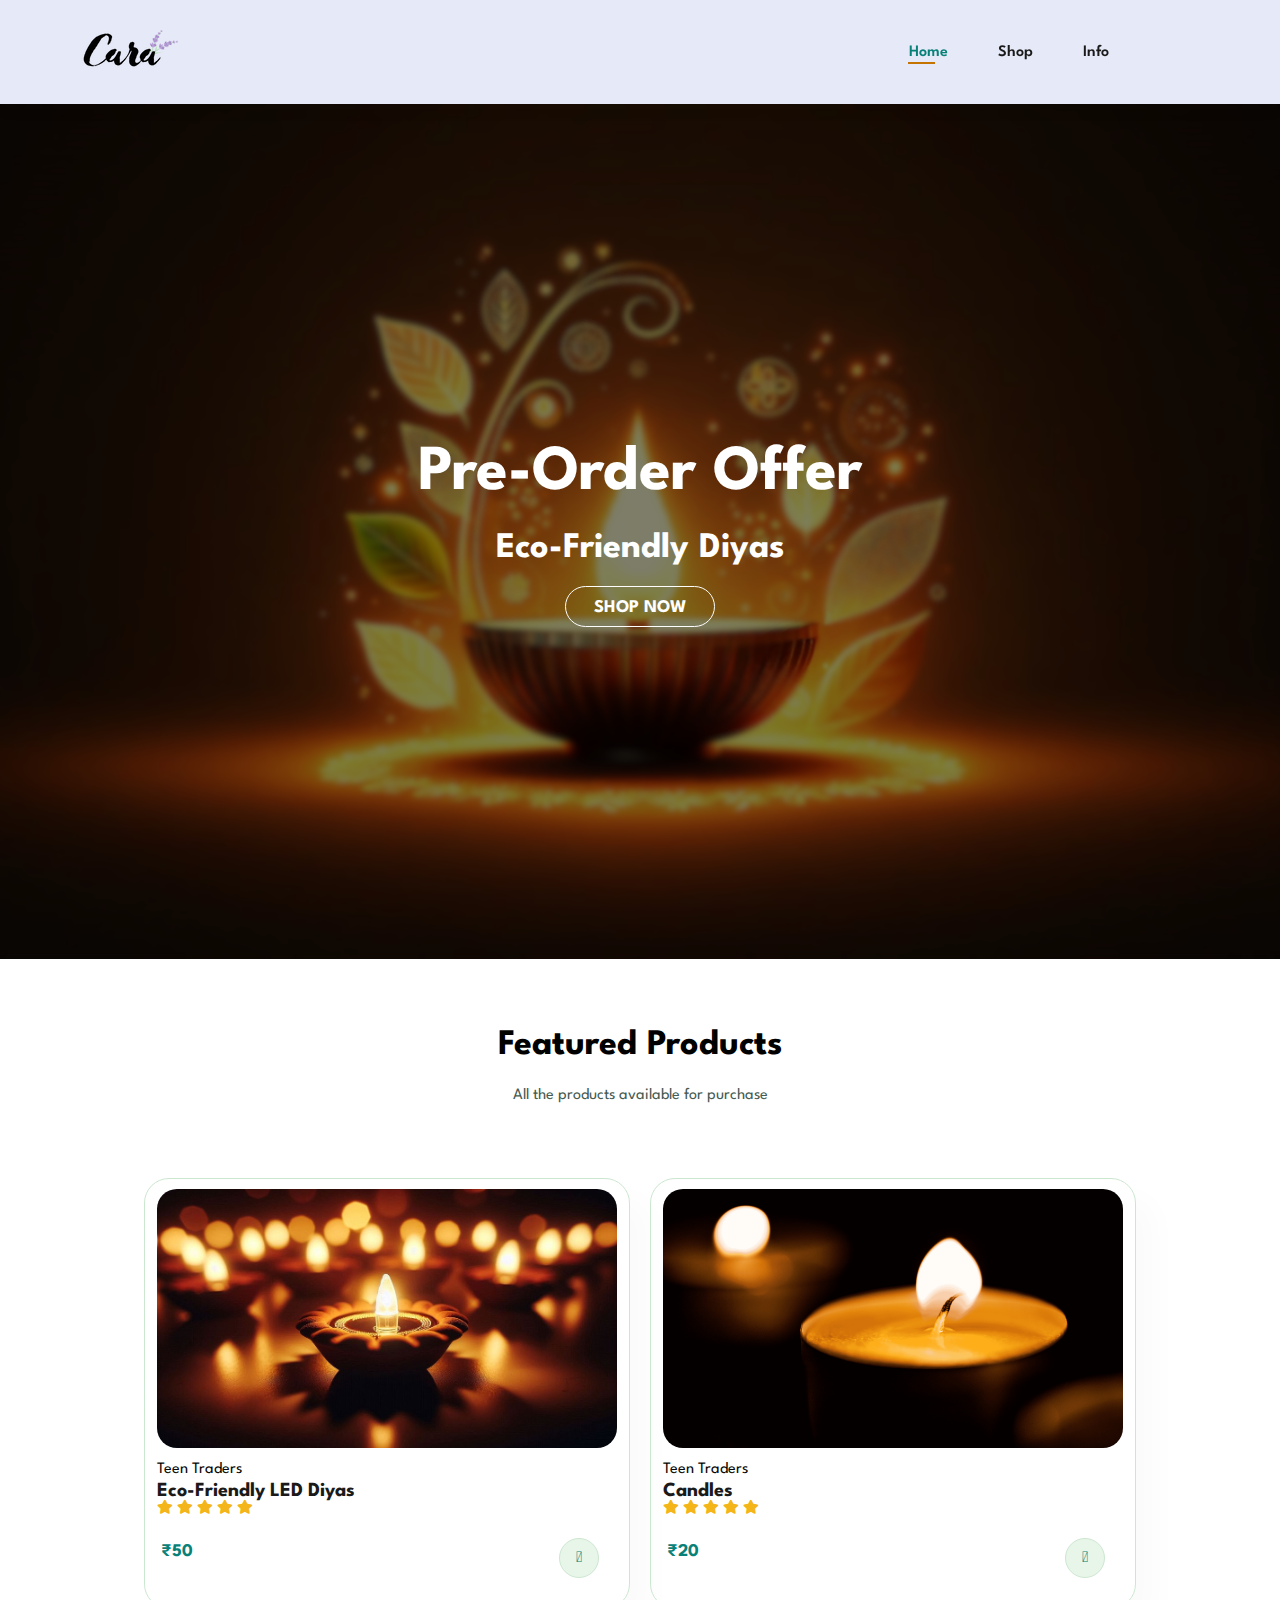
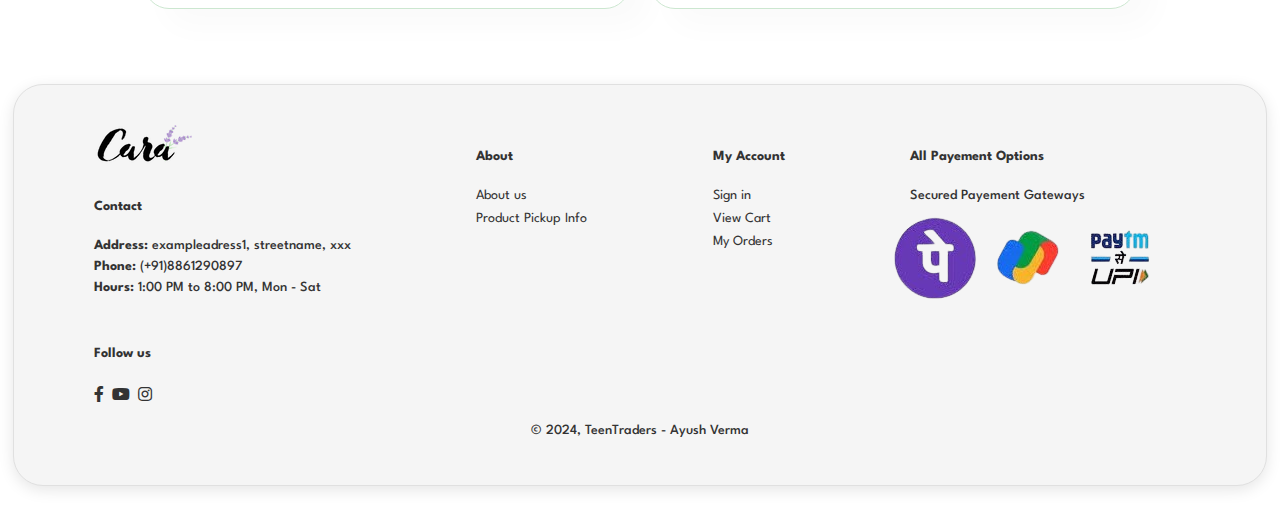
<file: index.html>
<!DOCTYPE html>
<html lang="en">
<head>
    <meta charset="UTF-8">
    <meta http-equiv="X-UA-Compatible" content="IE-Edge">
    <meta name="viewport" content="width=device-width, initial-scale=1.0">
    <title>Teen Traders</title>
    <link rel="stylesheet" href="https://pro.fontawesome.com/releases/v5.15.4/css/all.css" />
    <link rel="stylesheet" href="style.css">
</head>

<body>

    <section id="header">  
        <a href="#"><img src="img/logo.png" class="logo" alt=""></a> 

        <div> 
            <ul id="navbar">
                <li><a class = "active" href="index.html">Home</a></li>
                <li><a href="shop.html">Shop</a></li>
                <li><a href="info.html">Info</a></li>
                <li id="lg-bag"><a href="cart.html"><i class="far fa-shopping-bag"></i></a></li>
                <a href="#" id="close"><i class="far fa-times"></i></a>
            </ul>
        </div>

        <div id="mobile">
            <a href="cart.html"><i class="far fa-shopping-bag"></i></a>
            <i id="bar" class="fas fa-bars"></i>
            
        </div>

    </section>     

    <section id="hero">
        <h1>Pre-Order Offer</h1>
        <h2>Eco-Friendly Diyas</h2>
        <a href="shop.html" class="btn">Shop Now</a>
    </section>

    <section id="product1" class="section-p1">
        <h2>Featured Products</h2>
        <p>All the products available for purchase</p>
        <div class="pro-container">
            <div class="pro">
                <img src="img/pro.png" alt=""  onclick="window.location.href='sproduct.html'">
                <div class="des">
                    <span>Teen Traders</span>
                    <h5>Eco-Friendly LED Diyas</h5>
                    <div class="star">
                        <i class="fas fa-star"></i>
                        <i class="fas fa-star"></i>
                        <i class="fas fa-star"></i>
                        <i class="fas fa-star"></i>
                        <i class="fas fa-star"></i>
                    </div>
                    <h4>₹50</h4>
                </div>
                <a href="#"><i class="fal fa-shopping-cart cart"></i></a>
            </div>
            <div class="pro">
                <img src="img/pro2.png" alt="" onclick="window.location.href='sproductcandle.html'">
                <div class="des">
                    <span>Teen Traders</span>
                    <h5>Candles</h5>
                    <div class="star">
                        <i class="fas fa-star"></i>
                        <i class="fas fa-star"></i>
                        <i class="fas fa-star"></i>
                        <i class="fas fa-star"></i>
                        <i class="fas fa-star"></i>
                    </div>
                    <h4>₹20</h4>
                </div>
                <a href="#"><i class="fal fa-shopping-cart cart"></i></a>
            </div>
        </div>
    </section>

    <footer class="section-p1">
        <div class="col">
            <img class="logo" src="img/logo.png" alt="">
            <h4>Contact</h4>
            <p><strong>Address:</strong> exampleadress1, streetname, xxx</p>
            <p><strong>Phone:</strong> (+91)8861290897</p>
            <p><strong>Hours:</strong> 1:00 PM to 8:00 PM, Mon - Sat </p>
            <div class="follow">
                <h4>Follow us</h4>
                <div class="icon">
                    <i class="fab fa-facebook-f"></i>
                    <i class="fab fa-youtube"></i>
                    <i class="fab fa-instagram"></i>
                </div>
            </div>
        </div>
        
        <div class="col">
        <h4>About</h4>
        <a href="#">About us</a>
        <a href="#">Product Pickup Info</a>
        </div>

        <div class="col">
        <h4>My Account</h4>
        <a href="#">Sign in</a>
        <a href="#">View Cart</a>
        <a href="#">My Orders</a>
        </div>

        <div class="colpay">
        <h4>All Payement Options</h4>
        <p>Secured Payement Gateways</p>
        <img class="pay" src="img/pay.png" alt="">
        </div>

        <div class="copyright">
            <p>© 2024, TeenTraders - Ayush Verma</p>
        </div>
    </footer>

    <script src="script.js"></script>

</body>
</html>
</file>
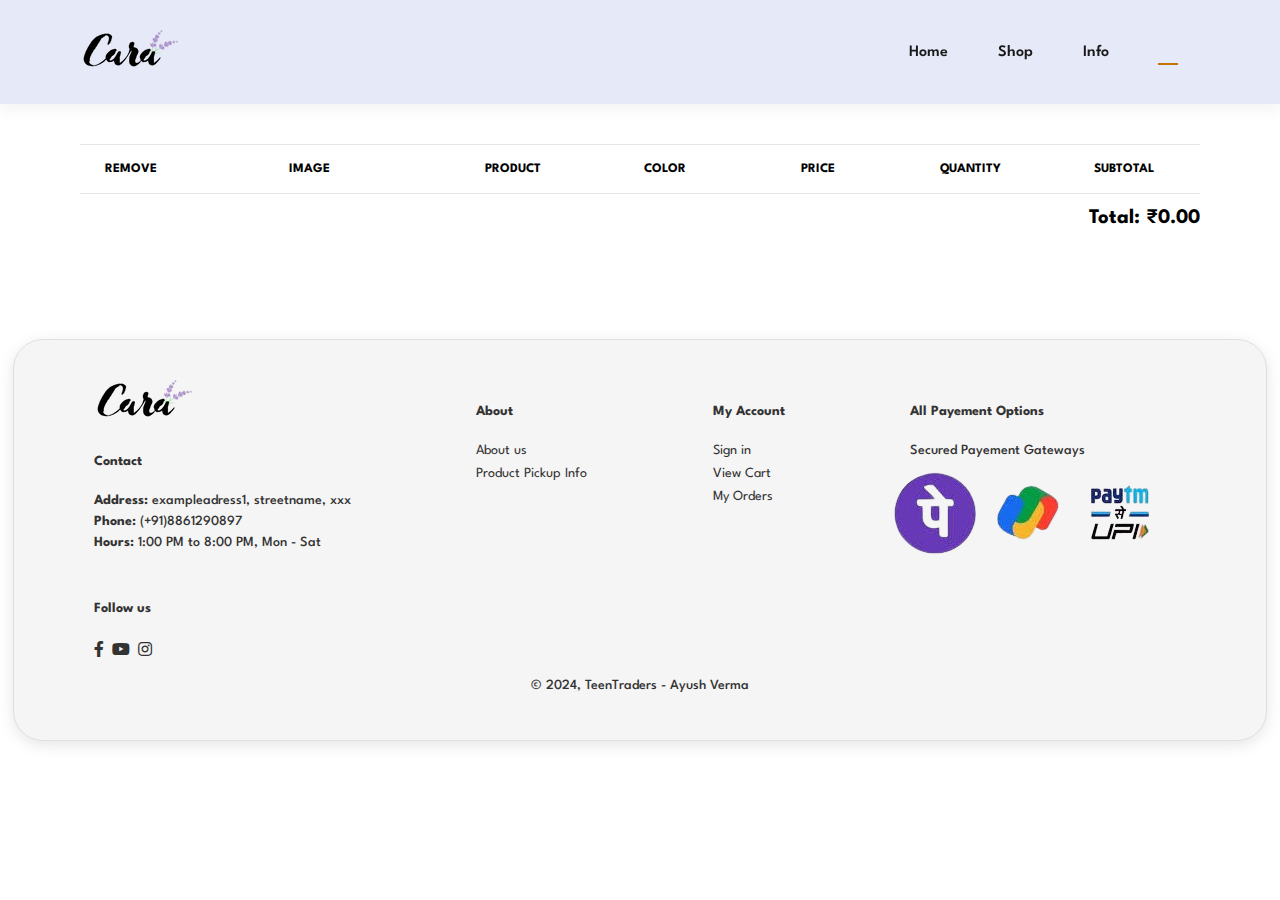
<file: cart.html>
<!DOCTYPE html>
<html lang="en">
<head>
    <meta charset="UTF-8">
    <meta http-equiv="X-UA-Compatible" content="IE-Edge">
    <meta name="viewport" content="width=device-width, initial-scale=1.0">
    <title>Teen Traders</title>
    <link rel="stylesheet" href="https://pro.fontawesome.com/releases/v5.15.4/css/all.css" />
    <link rel="stylesheet" href="style.css">
</head>

<body>

    <section id="header">  
        <a href="#"><img src="img/logo.png" class="logo" alt=""></a> 

        <div> 
            <ul id="navbar">
                <li><a href="index.html">Home</a></li>
                <li><a href="shop.html">Shop</a></li>
                <li><a href="info.html">Info</a></li>
                <li id="lg-bag"><a class = "active" href="cart.html"><i class="far fa-shopping-bag"></i></a></li>
                <a href="#" id="close"><i class="far fa-times"></i></a>
            </ul>
        </div>

        <div id="mobile">
            <a href="cart.html"><i class="far fa-shopping-bag"></i></a>
            <i id="bar" class="fas fa-bars"></i>
            
        </div>

    </section>     

    <section id="cart" class="section-p1">
        <table width="100%">
            <thead>
                <tr>
                    <td>Remove</td>
                    <td>Image</td>
                    <td>Product</td>
                    <td>Color</td>
                    <td>Price</td>
                    <td>Quantity</td>
                    <td>Subtotal</td>
                </tr>
            </thead>
            <tbody>
            </tbody>
        </table>
        <h3 id="total-price">Total: ₹0</h3>
        <button id="chck" onclick="checkout()">Proceed to Checkout</button>
    </section>

    <footer class="section-p1">
        <div class="col">
            <img class="logo" src="img/logo.png" alt="">
            <h4>Contact</h4>
            <p><strong>Address:</strong> exampleadress1, streetname, xxx</p>
            <p><strong>Phone:</strong> (+91)8861290897</p>
            <p><strong>Hours:</strong> 1:00 PM to 8:00 PM, Mon - Sat </p>
            <div class="follow">
                <h4>Follow us</h4>
                <div class="icon">
                    <i class="fab fa-facebook-f"></i>
                    <i class="fab fa-youtube"></i>
                    <i class="fab fa-instagram"></i>
                </div>
            </div>
        </div>
        
        <div class="col">
        <h4>About</h4>
        <a href="#">About us</a>
        <a href="#">Product Pickup Info</a>
        </div>

        <div class="col">
        <h4>My Account</h4>
        <a href="#">Sign in</a>
        <a href="#">View Cart</a>
        <a href="#">My Orders</a>
        </div>

        <div class="colpay">
        <h4>All Payement Options</h4>
        <p>Secured Payement Gateways</p>
        <img class="pay" src="img/pay.png" alt="">
        </div>

        <div class="copyright">
            <p>© 2024, TeenTraders - Ayush Verma</p>
        </div>
    </footer>

    <script src="script.js"></script>

</body>
</html>
</file>
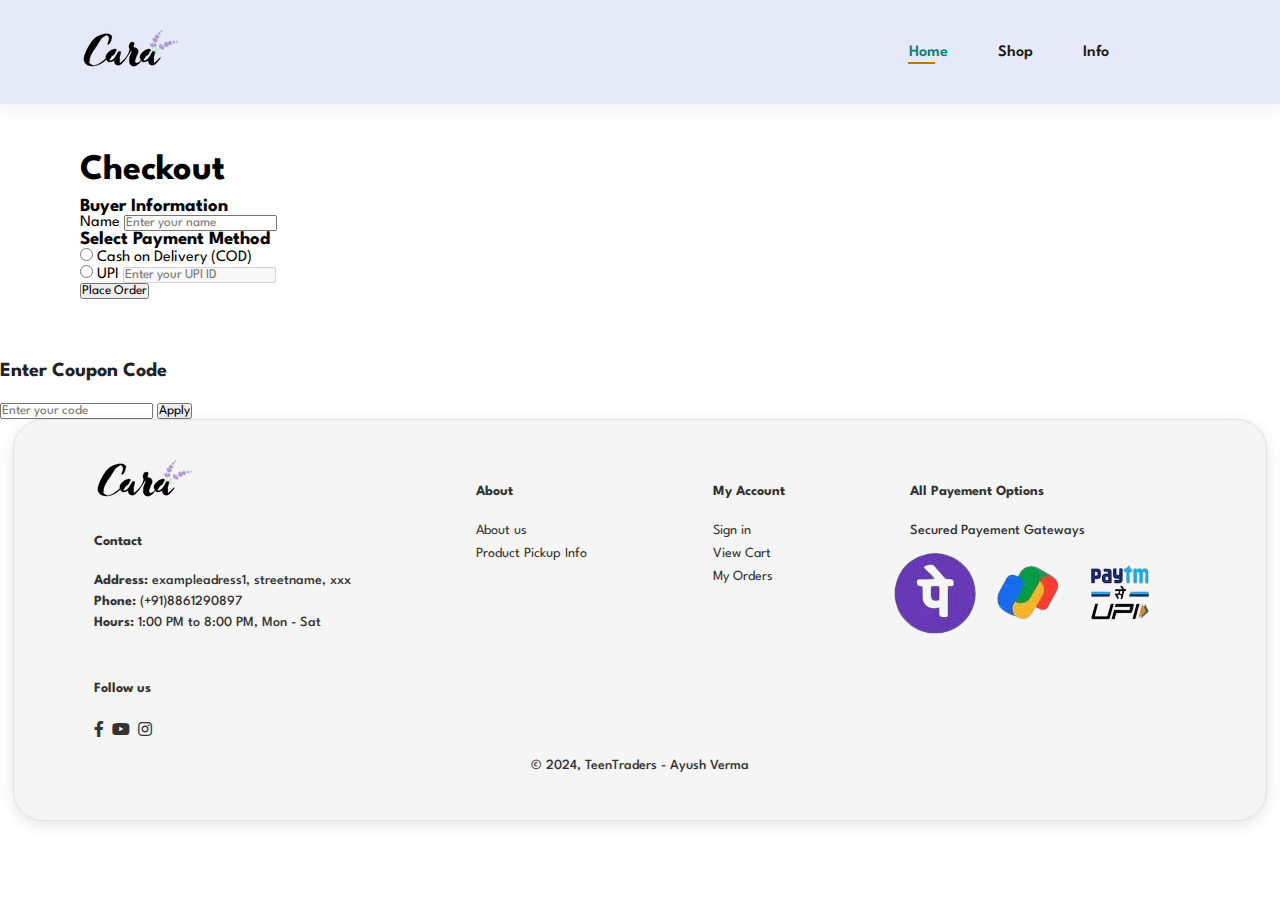
<file: checkout.html>
<!DOCTYPE html>
<html lang="en">
<head>
    <meta charset="UTF-8">
    <meta http-equiv="X-UA-Compatible" content="IE-Edge">
    <meta name="viewport" content="width=device-width, initial-scale=1.0">
    <title>Teen Traders</title>
    <link rel="stylesheet" href="https://pro.fontawesome.com/releases/v5.15.4/css/all.css" />
    <link rel="stylesheet" href="style.css">
</head>

<body>

    <section id="header">  
        <a href="#"><img src="img/logo.png" class="logo" alt=""></a> 

        <div> 
            <ul id="navbar">
                <li><a class = "active" href="index.html">Home</a></li>
                <li><a href="shop.html">Shop</a></li>
                <li><a href="info.html">Info</a></li>
                <li id="lg-bag"><a href="cart.html"><i class="far fa-shopping-bag"></i></a></li>
                <a href="#" id="close"><i class="far fa-times"></i></a>
            </ul>
        </div>

        <div id="mobile">
            <a href="cart.html"><i class="far fa-shopping-bag"></i></a>
            <i id="bar" class="fas fa-bars"></i>
            
        </div>

    </section>     

    <section id="checkout" class="section-p1">
        <h2>Checkout</h2>

        <form id="payment-form" onsubmit="confirmOrder(event)">
            <h3>Buyer Information</h3>
    
            <div>
                <label for="buyer-name">Name</label>
                <input type="text" id="buyer-name" name="buyer-name" placeholder="Enter your name" required>
            </div>
    
            <h3>Select Payment Method</h3>
    
            <div class="payment-option">
                <input type="radio" id="cod" name="payment" value="COD" required>
                <label for="cod">Cash on Delivery (COD)</label>
            </div>
    
            <div class="payment-option">
                <input type="radio" id="upi" name="payment" value="UPI">
                <label for="upi">UPI</label>
                <input type="text" id="upi-id" name="upi-id" placeholder="Enter your UPI ID" disabled>
            </div>
    
            <button type="submit">Place Order</button>
        </form>
    </section>

    <script>
        document.querySelectorAll('input[name="payment"]').forEach((input) => {
    input.addEventListener('change', function() {
        if (this.value === 'UPI') {
            document.getElementById('upi-id').disabled = false;
        } else {
            document.getElementById('upi-id').disabled = true;
        }
    });
});

        function confirmOrder(event) {
    event.preventDefault();  // Prevent the form from submitting traditionally

    let paymentMethod = document.querySelector('input[name="payment"]:checked').value;

    if (paymentMethod === 'UPI') {
        let upiId = document.getElementById('upi-id').value;
        if (!upiId) {
            alert("Please enter your UPI ID.");
            return;
        }
    }

    alert("Order confirmed! Payment method: " + paymentMethod);

    // Redirect to the index page
    window.location.href = 'index.html';
    }
    </script>

    <div class="voucher">
    <h4>Enter Coupon Code</h4>
    <input type="text" id="coupon" placeholder="Enter your code">
    <button onclick="applyCoupon()">Apply</button>
    </div>

    <footer class="section-p1">
        <div class="col">
            <img class="logo" src="img/logo.png" alt="">
            <h4>Contact</h4>
            <p><strong>Address:</strong> exampleadress1, streetname, xxx</p>
            <p><strong>Phone:</strong> (+91)8861290897</p>
            <p><strong>Hours:</strong> 1:00 PM to 8:00 PM, Mon - Sat </p>
            <div class="follow">
                <h4>Follow us</h4>
                <div class="icon">
                    <i class="fab fa-facebook-f"></i>
                    <i class="fab fa-youtube"></i>
                    <i class="fab fa-instagram"></i>
                </div>
            </div>
        </div>
        
        <div class="col">
        <h4>About</h4>
        <a href="#">About us</a>
        <a href="#">Product Pickup Info</a>
        </div>

        <div class="col">
        <h4>My Account</h4>
        <a href="#">Sign in</a>
        <a href="#">View Cart</a>
        <a href="#">My Orders</a>
        </div>

        <div class="colpay">
        <h4>All Payement Options</h4>
        <p>Secured Payement Gateways</p>
        <img class="pay" src="img/pay.png" alt="">
        </div>

        <div class="copyright">
            <p>© 2024, TeenTraders - Ayush Verma</p>
        </div>
    </footer>

    <script src="script.js"></script>

</body>
</html>
</file>
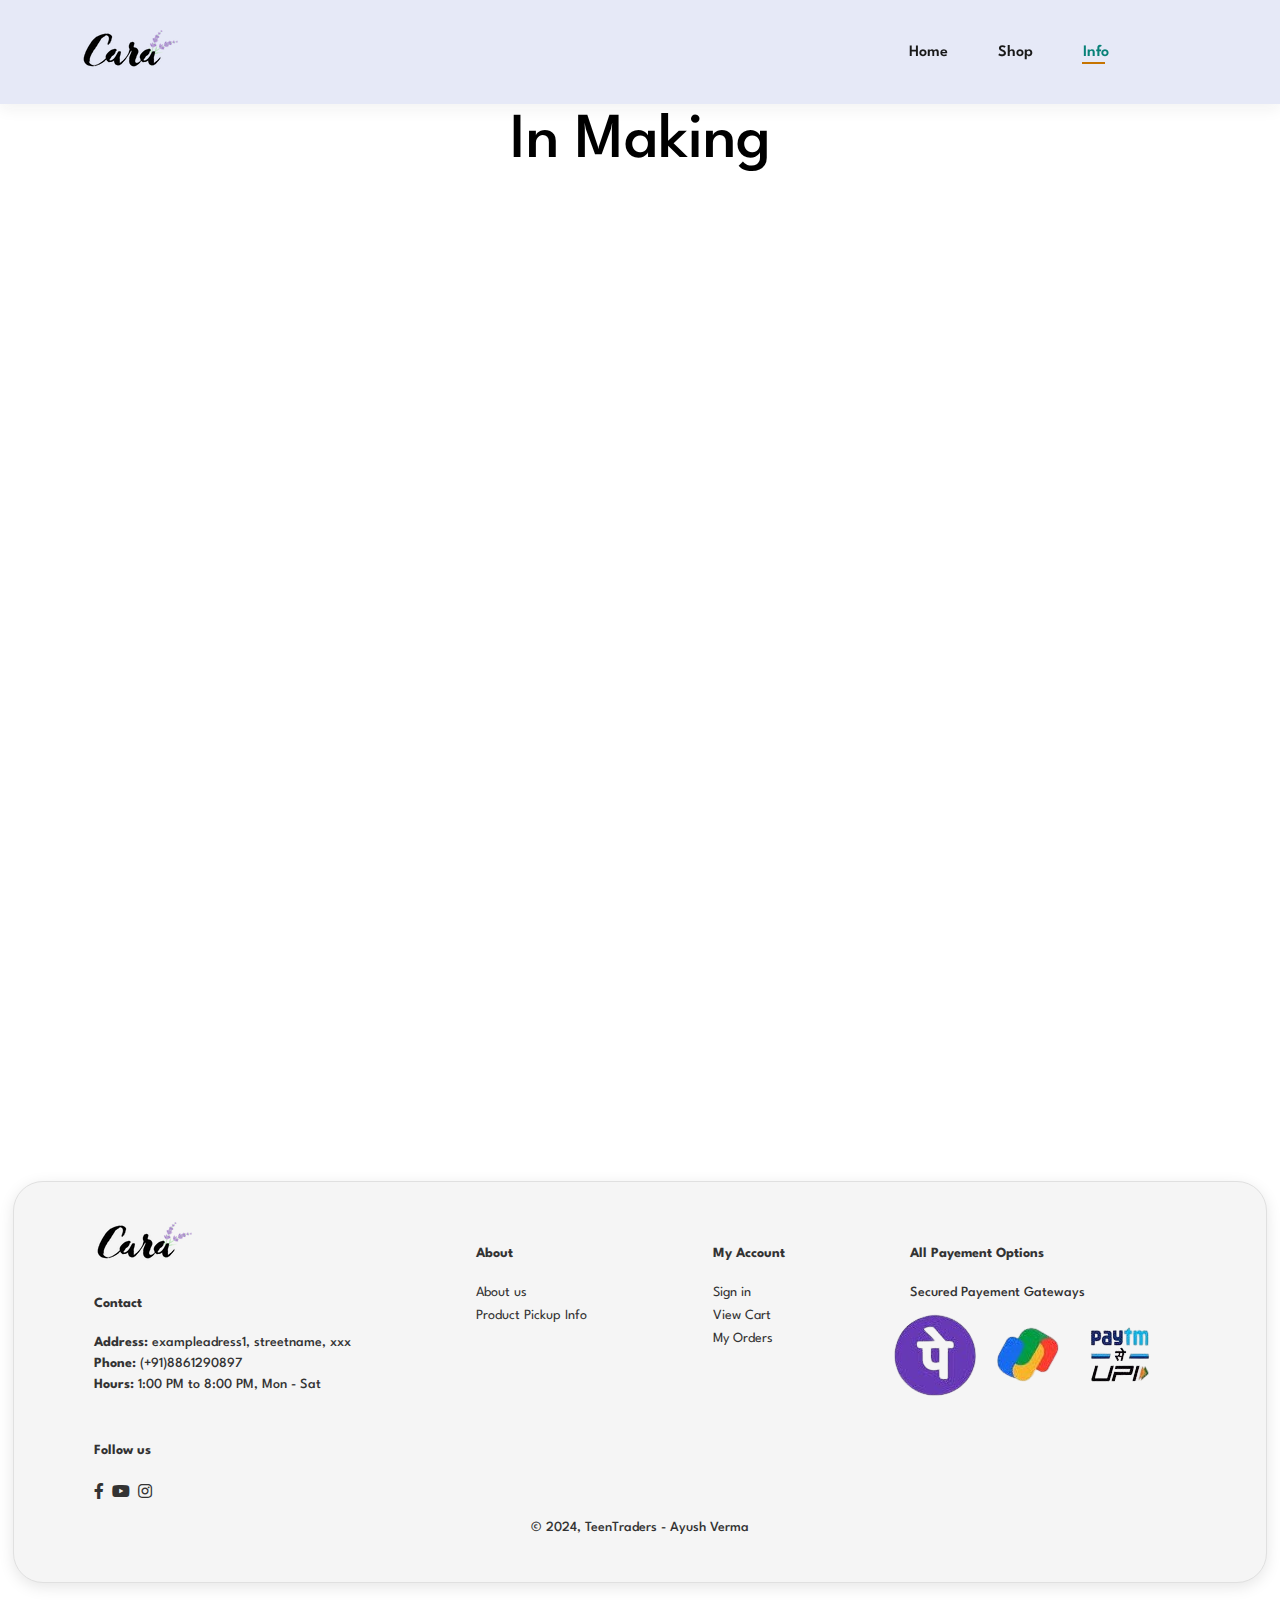
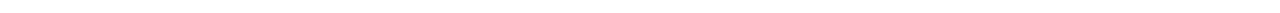
<file: info.html>
<!DOCTYPE html>
<html lang="en">
<head>
    <meta charset="UTF-8">
    <meta http-equiv="X-UA-Compatible" content="IE-Edge">
    <meta name="viewport" content="width=device-width, initial-scale=1.0">
    <title>Teen Traders</title>
    <link rel="stylesheet" href="https://pro.fontawesome.com/releases/v5.15.4/css/all.css" />
    <link rel="stylesheet" href="style.css">
</head>

<body>

    <section id="header">  
        <a href="#"><img src="img/logo.png" class="logo" alt=""></a> 

        <div> 
            <ul id="navbar">
                <li><a href="index.html">Home</a></li>
                <li><a href="shop.html">Shop</a></li>
                <li><a class = "active" href="info.html">Info</a></li>
                <li id="lg-bag"><a href="cart.html"><i class="far fa-shopping-bag"></i></a></li>
                <a href="#" id="close"><i class="far fa-times"></i></a>
            </ul>
        </div>

        <div id="mobile">
            <a href="cart.html"><i class="far fa-shopping-bag"></i></a>
            <i id="bar" class="fas fa-bars"></i>
            
        </div>

    </section>     

    <h1 class = "maintenance">In Making</h1>


    <footer class="section-p1">
        <div class="col">
            <img class="logo" src="img/logo.png" alt="">
            <h4>Contact</h4>
            <p><strong>Address:</strong> exampleadress1, streetname, xxx</p>
            <p><strong>Phone:</strong> (+91)8861290897</p>
            <p><strong>Hours:</strong> 1:00 PM to 8:00 PM, Mon - Sat </p>
            <div class="follow">
                <h4>Follow us</h4>
                <div class="icon">
                    <i class="fab fa-facebook-f"></i>
                    <i class="fab fa-youtube"></i>
                    <i class="fab fa-instagram"></i>
                </div>
            </div>
        </div>
        
        <div class="col">
        <h4>About</h4>
        <a href="#">About us</a>
        <a href="#">Product Pickup Info</a>
        </div>

        <div class="col">
        <h4>My Account</h4>
        <a href="#">Sign in</a>
        <a href="#">View Cart</a>
        <a href="#">My Orders</a>
        </div>

        <div class="colpay">
        <h4>All Payement Options</h4>
        <p>Secured Payement Gateways</p>
        <img class="pay" src="img/pay.png" alt="">
        </div>

        <div class="copyright">
            <p>© 2024, TeenTraders - Ayush Verma</p>
        </div>
    </footer>

    <script src="script.js"></script>

</body>
</html>
</file>
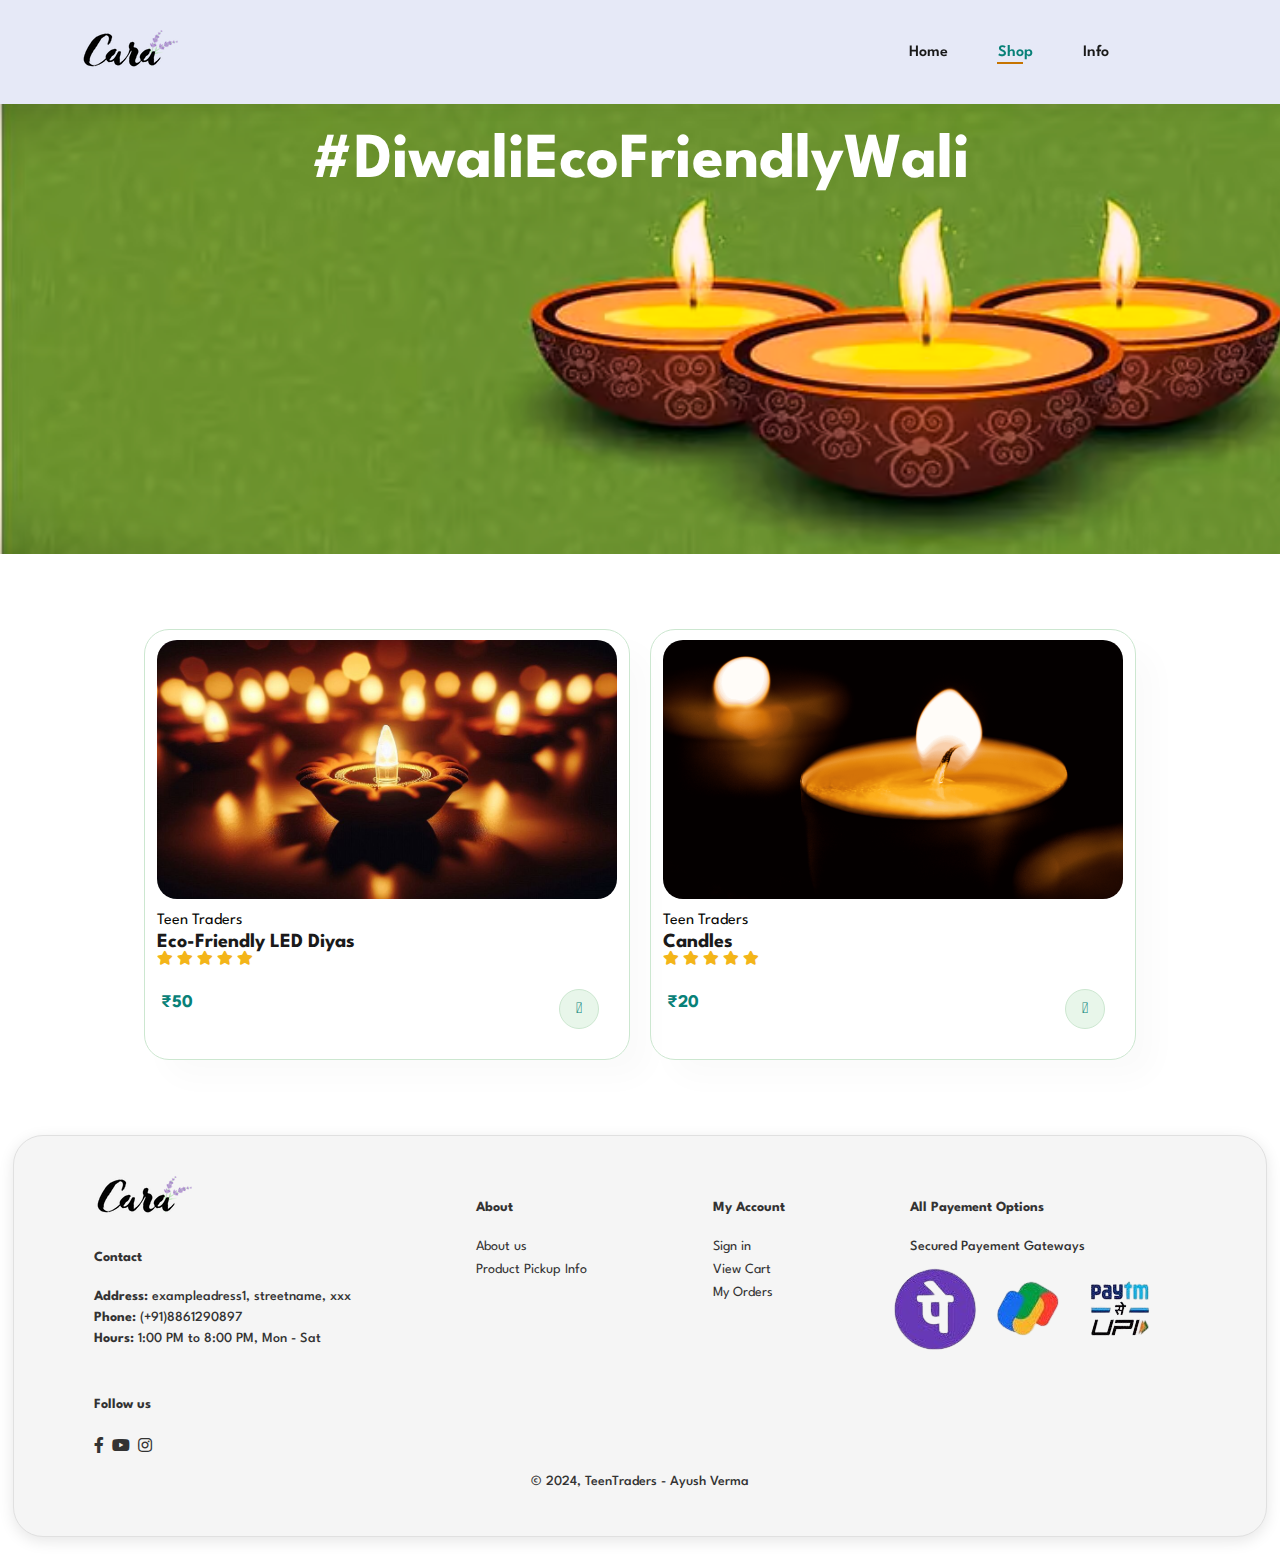
<file: shop.html>
<!DOCTYPE html>
<html lang="en">
<head>
    <meta charset="UTF-8">
    <meta http-equiv="X-UA-Compatible" content="IE-Edge">
    <meta name="viewport" content="width=device-width, initial-scale=1.0">
    <title>Teen Traders</title>
    <link rel="stylesheet" href="https://pro.fontawesome.com/releases/v5.15.4/css/all.css" />
    <link rel="stylesheet" href="style.css">
</head>

<body>

    <section id="header">  
        <a href="#"><img src="img/logo.png" class="logo" alt=""></a> 

        <div> 
            <ul id="navbar">
                <li><a href="index.html">Home</a></li>
                <li><a class = "active" href="shop.html">Shop</a></li>
                <li><a href="info.html">Info</a></li>
                <li id="lg-bag"><a href="cart.html"><i class="far fa-shopping-bag"></i></a></li>
                <a href="#" id="close"><i class="far fa-times"></i></a>
            </ul>
        </div>

        <div id="mobile">
            <a href="cart.html"><i class="far fa-shopping-bag"></i></a>
            <i id="bar" class="fas fa-bars"></i>
            
        </div>

    </section>     

    <section id="page-header">
        <h1>#DiwaliEcoFriendlyWali</h1>
    </section>

    <section id="product1" class="section-p1">
        <div class="pro-container">
            <div class="pro" onclick="window.location.href='sproduct.html';">
                <img src="img/pro.png" alt="">
                <div class="des">
                    <span>Teen Traders</span>
                    <h5>Eco-Friendly LED Diyas</h5>
                    <div class="star">
                        <i class="fas fa-star"></i>
                        <i class="fas fa-star"></i>
                        <i class="fas fa-star"></i>
                        <i class="fas fa-star"></i>
                        <i class="fas fa-star"></i>
                    </div>
                    <h4>₹50</h4>
                </div>
                <a href="#"><i class="fal fa-shopping-cart cart"></i></a>
            </div>
            <div class="pro">
                <img src="img/pro2.png" alt="" onclick="window.location.href='sproductcandle.html';">
                <div class="des">
                    <span>Teen Traders</span>
                    <h5>Candles</h5>
                    <div class="star">
                        <i class="fas fa-star"></i>
                        <i class="fas fa-star"></i>
                        <i class="fas fa-star"></i>
                        <i class="fas fa-star"></i>
                        <i class="fas fa-star"></i>
                    </div>
                    <h4>₹20</h4>
                </div>
                <a href="#"><i class="fal fa-shopping-cart cart"></i></a>
            </div>
        </div>
    </section>

    <footer class="section-p1">
        <div class="col">
            <img class="logo" src="img/logo.png" alt="">
            <h4>Contact</h4>
            <p><strong>Address:</strong> exampleadress1, streetname, xxx</p>
            <p><strong>Phone:</strong> (+91)8861290897</p>
            <p><strong>Hours:</strong> 1:00 PM to 8:00 PM, Mon - Sat </p>
            <div class="follow">
                <h4>Follow us</h4>
                <div class="icon">
                    <i class="fab fa-facebook-f"></i>
                    <i class="fab fa-youtube"></i>
                    <i class="fab fa-instagram"></i>
                </div>
            </div>
        </div>
        
        <div class="col">
        <h4>About</h4>
        <a href="#">About us</a>
        <a href="#">Product Pickup Info</a>
        </div>

        <div class="col">
        <h4>My Account</h4>
        <a href="#">Sign in</a>
        <a href="#">View Cart</a>
        <a href="#">My Orders</a>
        </div>

        <div class="colpay">
        <h4>All Payement Options</h4>
        <p>Secured Payement Gateways</p>
        <img class="pay" src="img/pay.png" alt="">
        </div>

        <div class="copyright">
            <p>© 2024, TeenTraders - Ayush Verma</p>
        </div>
    </footer>

    <script src="script.js"></script>

</body>
</html>
</file>
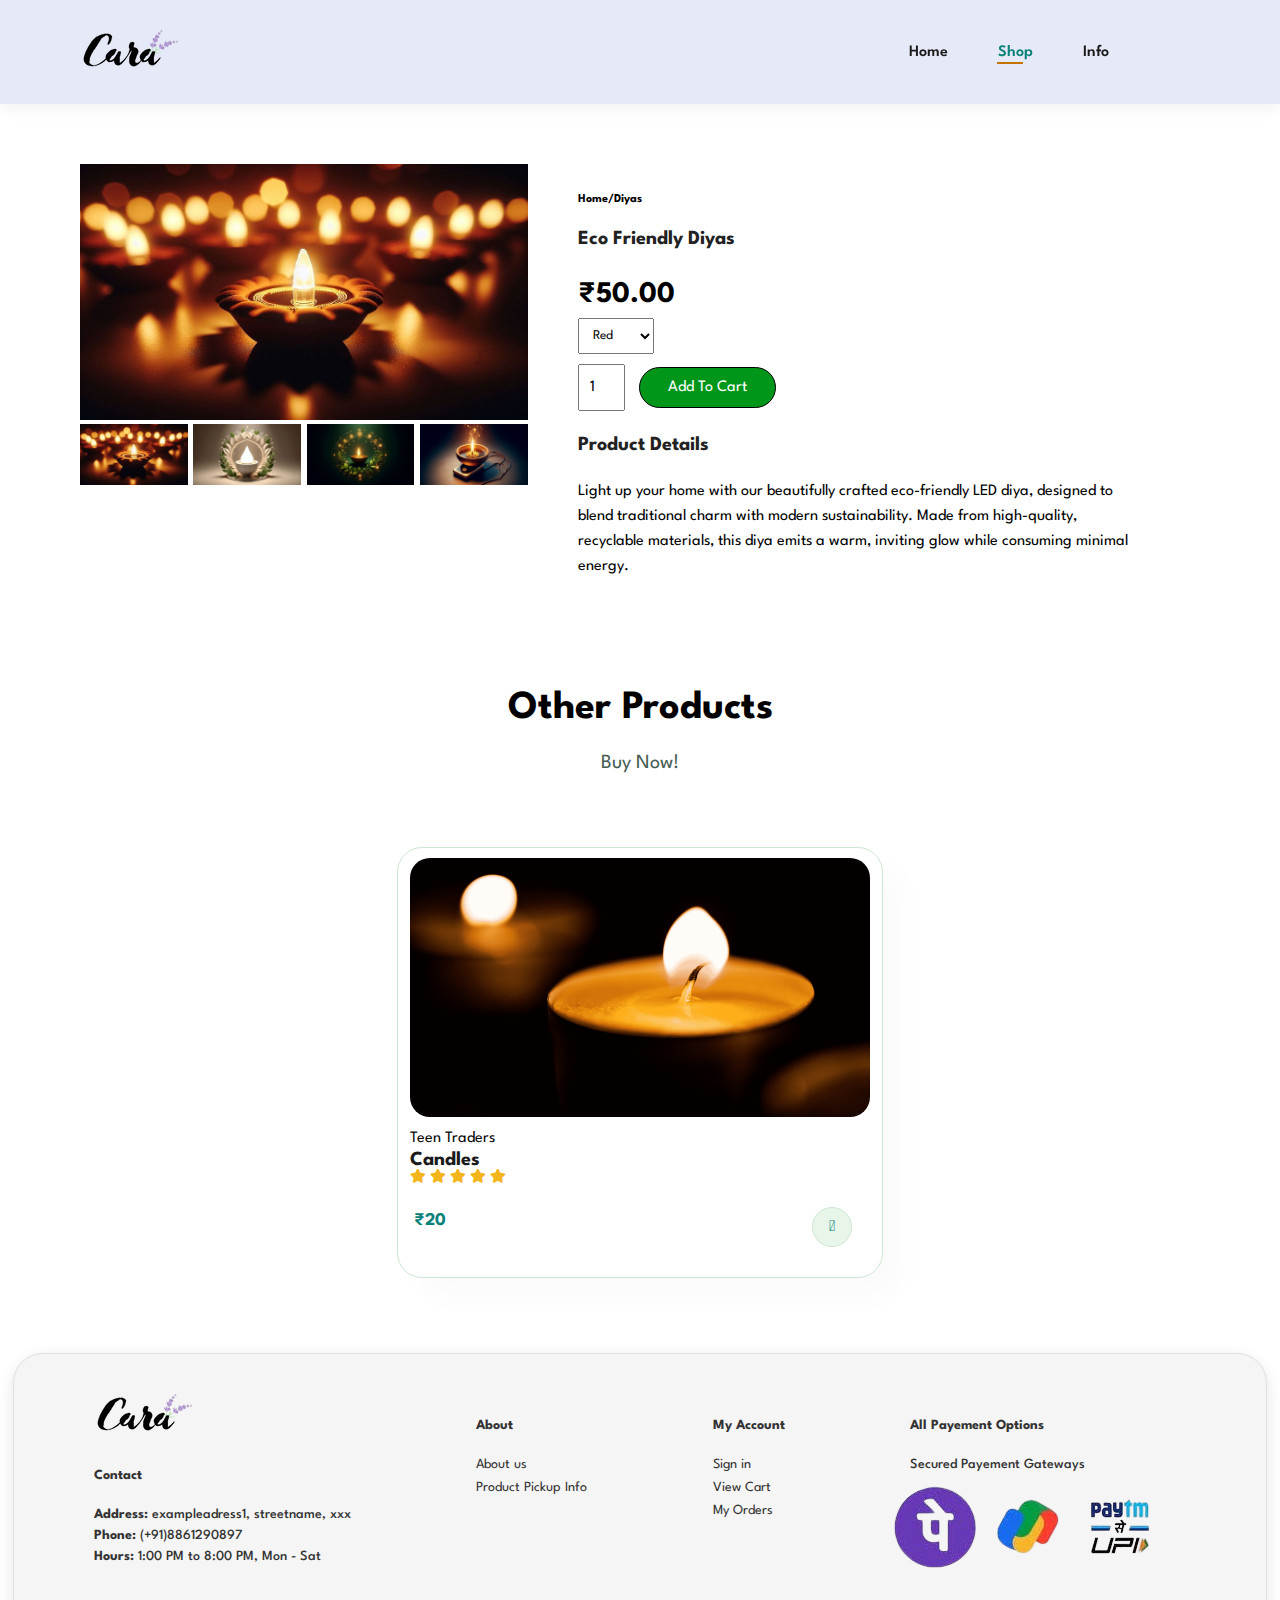
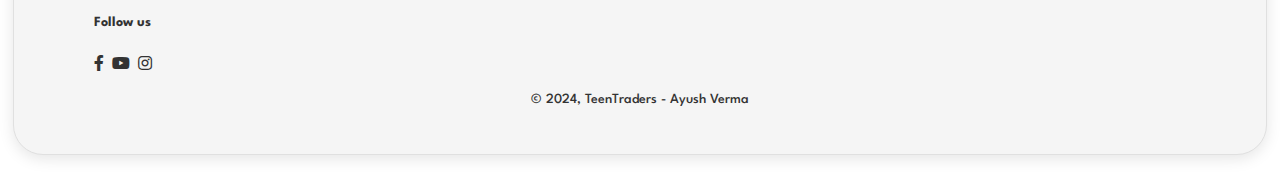
<file: sproduct.html>
<!DOCTYPE html>
<html lang="en">
<head>
    <meta charset="UTF-8">
    <meta http-equiv="X-UA-Compatible" content="IE-Edge">
    <meta name="viewport" content="width=device-width, initial-scale=1.0">
    <title>Teen Traders</title>
    <link rel="stylesheet" href="https://pro.fontawesome.com/releases/v5.15.4/css/all.css" />
    <link rel="stylesheet" href="style.css">
</head>

<body>

    <section id="header">  
        <a href="#"><img src="img/logo.png" class="logo" alt=""></a> 

        <div> 
            <ul id="navbar">
                <li><a href="index.html">Home</a></li>
                <li><a class = "active" href="shop.html">Shop</a></li>
                <li><a href="info.html">Info</a></li>
                <li id="lg-bag"><a href="cart.html"><i class="far fa-shopping-bag"></i></a></li>
                <a href="#" id="close"><i class="far fa-times"></i></a>
            </ul>
        </div>

        <div id="mobile">
            <a href="cart.html"><i class="far fa-shopping-bag"></i></a>
            <i id="bar" class="fas fa-bars"></i>
            
        </div>

    </section>     

    <section id="prodetails" class="section-p1">
        <div class="single-pro-image">

            <img src="img/pro.png" width="100%" id="MainImg" alt="">
            <div class="small-img-group">
                <div class="small-img-column">
                    <img src="img/pro.png" alt="" width="100%" class="small-img">
                </div>
                <div class="small-img-column">
                    <img src="img/pro3.png" alt="" width="100%" class="small-img">
                </div>
                <div class="small-img-column">
                    <img src="img/pro4.png" alt="" width="100%" class="small-img">
                </div>
                <div class="small-img-column">
                    <img src="img/pro5.png" alt="" width="100%" class="small-img">
                </div>
            </div>
        </div>

        <div class="single-pro-details">
            <h6>Home/Diyas</h6>
            <h4>Eco Friendly Diyas</h4>
            <h2>₹50.00</h2>
            <select id="color-product1">
                <option value="Red">Red</option>
                <option value="White">White</option>
                <option value="Green">Green</option>
                <option value="Blue">Blue</option>
            </select>
            <input type="number" value="1" min="1" id="quantity-product1">
            <button class="normal" onclick="addToCart('product1')">Add To Cart</button>
            <h4>Product Details</h4>
            <span>Light up your home with our beautifully crafted eco-friendly LED diya, designed to blend traditional charm with modern sustainability. Made from high-quality, recyclable materials, this diya emits a warm, inviting glow while consuming minimal energy.
            </span>

        </div>
    </section>

    <section id="product1" class="section-p1">
        <h2 class="cap">Other Products</h2>
        <p class="lack">Buy Now!</p>
        <div class="pro-container">
            <div class="pro">
                <img src="img/pro2.png" alt="" onclick="window.location.href='sproductcandle.html'">
                <div class="des">
                    <span>Teen Traders</span>
                    <h5>Candles</h5>
                    <div class="star">
                        <i class="fas fa-star"></i>
                        <i class="fas fa-star"></i>
                        <i class="fas fa-star"></i>
                        <i class="fas fa-star"></i>
                        <i class="fas fa-star"></i>
                    </div>
                    <h4>₹20</h4>
                </div>
                <a href="#"><i class="fal fa-shopping-cart cart"></i></a>
            </div>
        </section>    


    <footer class="section-p1">
        <div class="col">
            <img class="logo" src="img/logo.png" alt="">
            <h4>Contact</h4>
            <p><strong>Address:</strong> exampleadress1, streetname, xxx</p>
            <p><strong>Phone:</strong> (+91)8861290897</p>
            <p><strong>Hours:</strong> 1:00 PM to 8:00 PM, Mon - Sat </p>
            <div class="follow">
                <h4>Follow us</h4>
                <div class="icon">
                    <i class="fab fa-facebook-f"></i>
                    <i class="fab fa-youtube"></i>
                    <i class="fab fa-instagram"></i>
                </div>
            </div>
        </div>
        
        <div class="col">
        <h4>About</h4>
        <a href="#">About us</a>
        <a href="#">Product Pickup Info</a>
        </div>

        <div class="col">
        <h4>My Account</h4>
        <a href="#">Sign in</a>
        <a href="#">View Cart</a>
        <a href="#">My Orders</a>
        </div>

        <div class="colpay">
        <h4>All Payement Options</h4>
        <p>Secured Payement Gateways</p>
        <img class="pay" src="img/pay.png" alt="">
        </div>

        <div class="copyright">
            <p>© 2024, TeenTraders - Ayush Verma</p>
        </div>
    </footer>

    <script>
        var MainImg = document.getElementById("MainImg");
        var smallimg = document.getElementsByClassName("small-img");

        smallimg[0].onclick = function(){
            MainImg.src = smallimg[0].src;
        }

        smallimg[1].onclick = function(){
            MainImg.src = smallimg[1].src;
        }

        smallimg[2].onclick = function(){
            MainImg.src = smallimg[2].src;
        }

        smallimg[3].onclick = function(){
            MainImg.src = smallimg[3].src;
        }

        

    </script>

    <script src="script.js"></script>

</body>
</html>
</file>
<file: style.css>
@import url("https://fonts.googleapis.com/css2?family=Spartan:wght@100;200;300;400;500;600;700;800;900&display=swap");
* {
  margin: 0;
  padding: 0;
  box-sizing: border-box;
  font-family: "Spartan", sans-serif;
}

.maintenance{
    align-items: center;
    text-align: center;
    font-weight: 500;
    padding-bottom: 1000px;
}

.logo {
    max-height: 80px;
}

h1 {
    font-size: 64px;
    line-height: 1.2;
}

h2 {
    font-size: 36px;
    line-height: 1.5;
}


h4 {
    font-size: 20px;
    line-height: 64px;
    color: #222;
} 

h6 {
    font-weight: 700;
    font-size: 12px;
} 

p {
    font-size: 16px;
    margin: 15px 0 20px 0;
    color: #465b52;
}
 
.section-p1 {
    padding: 40px 80px;
}
 
.section-m1 {
    margin: 40px 0;
}

body{
    width: 100%;
}

#cart table{
    width: 100%;
    border-collapse: collapse;
    table-layout: fixed;
    white-space: nowrap;
}

#cart table img{
    width: 70px;
}

#cart table td:nth-child(1){
    width: 100px;
    text-align: center;
}

#cart table td:nth-child(2){
    width: 250px;
    text-align: center;
}

#cart table td:nth-child(3){
    width: 150px;
    text-align: center;
}

#cart table td:nth-child(4),
#cart table td:nth-child(5),
#cart table td:nth-child(6),
#cart table td:nth-child(7)
{
    width: 150px;
    text-align: center;
}

#cart table td:nth-child(6) input{
    width: 70px;
    padding: 10px 5px 10px 15px;
}

#cart table thead{
    border: 1px solid #e2e9e1;
    border-left: none;
    border-right: none;
}

#cart table thead td{
    font-weight: 700;
    text-transform: uppercase;
    font-size: 13px;
    padding: 18px 0;
}

#cart table tbody tr td{
    padding-top: 15px;
}

#cart table tbody td{
    font-size: 13px;
}

#total-price {
    font-size: 1.3em;
    margin-top: 14px;
    font-weight: bold;
    text-align: right;
}

#chck {
    background: #009619;
    color: #fff;
    border: 1px solid black;
    padding: 12px 28px;
    border-radius: 50px;
    font-size: 16px;  
    cursor: pointer;
    margin-bottom: 30px; 
    align-items: right;
    position: relative;
    left: 1380px;
}

#header {
    display: flex;
    align-items: center;
    justify-content: space-between;
    padding: 30px 80px;
    background-color: #e6e9f7;
    box-shadow: 0 5px 15px rgba(32, 32, 32, 0.06);
    z-index: 999;
    position: sticky;
    top: 0;
    left: 0;
}

#navbar{
    display: flex;
    align-items: center;
    justify-content: space-between;
}

#navbar li{
    list-style: none;
    padding: 0 25px;
    position: relative;
}    

#navbar li a{
    text-decoration: none;
    font-size: 16px;
    font-weight: 600;
    color: #1a1a1a;
    transition: 0.3s ease;
}

#navbar li a:hover,
#navbar li a.active{
    color: #088178;
}

#navbar li a.active::after,
#navbar li a:hover::after{
    content: "";
    position: absolute;
    width: 30%;
    height: 2px;
    background: #c67401;
    bottom: -4px;
    left: 24px;
    transition: 0.3s;
}

#mobile{
    display: none;
    align-items: center;
}

#hero {
    background-image: url("img/hero1.png");
    height: 95vh;
    background-size: cover;
    background-position: center;
    display: flex;
    flex-direction: column;
    justify-content: center;
    align-items: center;
    text-align: center;
    position: relative;
}

#hero::before {
    content: "";
    position: absolute;
    top: 0;
    left: 0;
    width: 100%;
    height: 100%;
    background-color: rgba(0, 0, 0, 0.5);
}

#hero h1, #hero h2, #hero .btn {
    position: relative;
    color: white;
    z-index: 1;
    padding-bottom: 10px;
}

.btn {
    padding: 12px 28px;
    color: black;
    border: 1px solid white;
    background-color: transparent;
    font-size: 18px;
    font-weight: bold;
    border-radius: 50px;
    text-transform: uppercase;
    box-shadow: none;
    transition: 0.2s;
    text-decoration: none;
}

.btn:hover {
    background-color: #088178;
    color: white;
}

#product1{
    text-align: center;
}

#product1 h2{
    padding-top: 20px;
}

#product1 .cap{
    font-size: 40px;
}

#product1 .lack{
    font-size: 20px;
}

#product1 p{
    padding-bottom: 20px;
}

#product1 .pro-container{
    display: flex;
    justify-content: center;
    gap: 20px;
    padding: 20px;
    flex-wrap: wrap;
}

#product1 .pro {
    width: 45%;
    min-width: 250px;
    padding: 10px 12px;
    border: 1px solid #cce7d0;
    border-radius: 25px;
    cursor: pointer;
    box-shadow: 20px 20px 30px rgba(0, 0, 0, 0.02);
    margin: 15px 0;
    transition: 0.2s ease;
    position: relative;
}

#product1 .pro img{    
    width: 100%;
    max-width: 100%;
    border-radius: 20px;
    height: auto;
    aspect-ratio: 16/9;
    object-fit: cover;
}

#product1 .pro:hover{
    box-shadow: 20px 20px 30px rgba(0, 0, 0, 0.06);
}

#product1 .pro .des{
    text-align: start;
    padding: 10px 0;
}

#product1 .pro .des span{
    color: #060603;
    font-size: 16px;
}

#product1 .pro .des h5{
    padding-top: 5px;
    color: #1a1a1a;
    font-size: 20px;
}

#product1 .pro .des i{
    font-size: 14px;
    color: rgb(243, 181, 25)
}

#product1 .pro .des h4{
    padding: 4px;
    font-size: 18px;
    font-weight: 700;
    color: #088178;
}

#product1 .pro .cart{
    width: 40px;
    height: 40px;
    line-height: 40px;
    border-radius: 50px;
    background-color: #e8f6ea;
    font-weight: 500;
    color: #088178;
    border: 1px solid #cce7d0;
    position: absolute;
    bottom: 30px;
    right: 30px;
}

#product1 .pro .cart:hover{
    width: 45px;
    height: 45px;
    border-radius: 70px;
    line-height: 45px;
}

footer{
    display: flex;
    flex-wrap: wrap;
    justify-content: space-between;
    background-color: #f5f5f5;
    padding: 40px 80px;
    border-radius: 30px;
    box-shadow: 0 4px 15px rgba(0, 0, 0, 0.1);
    width: 98%;
    margin: 0 auto 30px auto;
    border: 1px solid #e0e0e0;
    position: relative;
}

footer .col{
    display: flex;
    flex-direction: column;
    align-items: flex-start;
    margin-bottom: 20px;
}

footer .logo{
    margin-bottom: 10px;
}

footer h4{
    font-size: 14px;
    color: #333333;
}

footer p{
    font-size: 14px;
    font-weight: 500;
    margin: 0 0 8px 0;
    color: #333333;
}

footer a{
    font-size: 14px;
    text-decoration: none;
    font-weight: 400;
    margin-bottom: 10px;
    color: #333333;
}

footer .follow{
    margin-top: 20px;
}

footer .follow i{
    padding-right: 4px;
    cursor: pointer;
    color: #333333
}

footer .follow i:hover,
footer a:hover{
    color: #088178;
    transition: 0.2 ease-in;
}

footer .copyright{
    width: 100%;
    text-align: center;
    color: #666666;
}

footer .colpay img{
    padding-top: 5px;
    position: relative;
    right: 25px;
    border: 1px solid #f5f5f5;
    border-radius: 30px;
}

#page-header{
    background-image: url('img/bg1.png');
    width: 100%;
    height: 50vh;
    background-size: cover;
    display: flex;
    justify-content: top;
    text-align: center;
    flex-direction: column;
    padding-top: 20px;
}

#page-header h1{
    color: #fff;
}


#close{
    display:none;
}

#prodetails{
    display: flex;
    margin-top: 20px;
}

#prodetails .single-pro-image{
    width: 40%;
    margin-right: 50px;

}

.small-img-group{
    display: flex;
    justify-content: space-between;
}

.small-img-column{
    flex-basis: 24%;
    cursor: pointer;
}

#prodetails .single-pro-details{
    width: 50%;
    padding-top: 30px;
}

#prodetails .single-pro-details h4{
    padding: 5px 0 5px 0;
    line-height: 58px;
}

#prodetails .single-pro-details h2{
    font-size: 30px;
}

#prodetails .single-pro-details select{
    display: block;
    padding: 10px 10px;
    margin-bottom: 10px;
}

#prodetails .single-pro-details input{
    width: 47px;
    height: 47px;
    padding-left: 10px;
    font-size: 16px;
    margin-right: 10px;
}

#prodetails .single-pro-details input:focus{
    outline: none;
}

#prodetails .single-pro-details button{
    background: #009619;
    color: #fff;
    border: 1px solid black;
    padding: 12px 28px;
    border-radius: 50px;
    font-size: 16px;  
    cursor: pointer; 
}

#prodetails .single-pro-details span{
    line-height: 25px;
}

@media (max-width:799px){
    #navbar{
        display:flex;
        flex-direction: column;
        align-items: flex-start;
        justify-content: flex-start;
        position: fixed;
        top: 0;
        right: -300px;
        height: 100vh;
        width: 250px;
        background-color: #E3E6F3;
        box-shadow: 0 40px 60px rgba(0, 0, 0, 0.1);
        padding: 80px 0 0 10px;
        transition: 0.3s;
    }

    #navbar.active{
        right: 0px;

    }

    #navbar li a.active::after,
    #navbar li a:hover::after{
    left: 25px;
    }

    #navbar li{
        margin-bottom: 25px;

    }

    #mobile{
        display: flex;
        align-items: center;
    }

    #mobile i{
        color:#1a1a1a;
        font-size: 24px;
        padding-left: 20px;
    }

    #close{
        position: absolute;
        top: 30px;
        left: 32px;
        color: #222;
        font-size: 24px;
        display: initial;
    }

    #lg-bag{
        display: none;
    }

    #hero{
        height: 70vh;
        padding: 0 80px;
        background-position: top 30% right 51%;
    }

    #product1 .pro-container{
        justify-content: center;
    }

    #product1 .pro{
        margin: 7px;
    }

    footer {
        flex-direction: column;
        padding: 20px 20px;
        text-align: left; 
    }

    footer .col {
        width: 100%;
        margin-bottom: 20px;
    }

    footer .colpay img {
        right: 0;
        padding: 0;
        margin: 10px 0;
    }

    footer .copyright {
        padding-top: 20px;
        width: 100%;
        text-align: center;
    }

    #page-header {
        background-image: url('img/bg1.png');
        background-size: cover;
        background-position: center;
        width: 100%;
        height: 30vh;
        display: flex;
        flex-direction: column;
        justify-content: flex-start;
        align-items: center;
        text-align: center;
        padding: 17px 20px 0 20px;
    }

    #page-header h1 {
        font-size: 55px;
        color: #fff;
        margin-top: 0;
    }

    #prodetails {
        flex-direction: column;
    }

    /* Main Image Styling */
    #prodetails .single-pro-image {
        width: 100%;
        margin-right: 0px;
    }

    #prodetails .single-pro-image img {
        width: 100%;
        height: auto;
        aspect-ratio: 16/9; /* Maintain landscape ratio for main image */
        object-fit: cover;
    }

    /* Thumbnails (Smaller Images) */
    .small-img-group {
        display: flex;
        justify-content: space-between;
        margin-top: 10px;
    }

    .small-img-column {
        flex-basis: 24%; /* Each thumbnail gets 24% width */
        cursor: pointer;
        padding: 5px;
    }

    .small-img-column img {
        width: 100%;
        height: auto;
        border: 1px solid #ddd;
        border-radius: 10px;
        aspect-ratio: 1/1; /* Make thumbnails square */
        object-fit: cover;
    }

    /* On hover for thumbnail images */
    .small-img-column img:hover {
        border-color: #088178;
        transition: 0.3s;
    }

    #prodetails .single-pro-details {
        width: 100%;
    }

    .single-pro-details select{
        margin-bottom: 10px;
        border: 1px solid black;
    }

    .single-pro-details input{
        border: 1px solid black;
    }


}

@media (max-width: 477px){
    #header{
        padding: 10px 30px;
    }

    footer {
        display: block;
        text-align: left;
        padding: 20px 15px !important;
        width: 100%;
    }

    footer .col {
        width: 100%; 
        margin-bottom: 15px;
        text-align: left;
    }

    footer .col h4, 
    footer .col p, 
    footer .col a {
        font-size: 14px;
        line-height: 1.4;
        text-align: left; 
    }

    footer .colpay img {
        right: 0;
        padding: 0;
        margin: 15px 0;
        max-width: 100px;
    }

    footer .follow {
        margin-top: 15px;
    }

    footer .follow i {
        font-size: 18px;
        padding-right: 8px;
    }

    footer .copyright {
        padding-top: 15px;
        width: 100%;
        font-size: 12px;
        text-align: center;
    }

    #page-header {
        background-image: url('img/bg1.png');
        background-size: cover;
        background-position: center;
        width: 100%;
        height: 30vh;
        display: flex;
        flex-direction: column;
        justify-content: flex-start;
        align-items: center;
        text-align: center;
        padding: 20px 20px 0 20px;
    }

    #page-header h1 {
        font-size: 24px;
        color: #fff;
        margin-top: 0;
    }

    #prodetails {
        display: flex;
        flex-direction: column;
        align-items: center;
    }

    .single-pro-image {
        width: 100%; /* Make the main image take full width */
        text-align: center;
    }

    .small-img-group {
        display: flex;               /* Display them in a row */
        justify-content: space-between; /* Add space between images */
        gap: 10px;                   /* Space between images */
    }

    .small-img-column {
        flex: 1;                      /* Each image will take equal width */
        max-width: 60px;               /* Set max width for the small images */
    }

    .small-img-column img {
        width: auto !important;       /* Keep the width dynamic */
        height: 50px !important;      /* Force height to create rectangular shape */
        object-fit: fill !important; /* Ensure the image is cropped and centered */
        border: 1px solid #ddd !important;
        border-radius: 5px !important;
        align-items: start;
    }

    .single-pro-details {
        padding: 15px;
        text-align: center; /* Align the text and controls to the center */
    }

    .single-pro-details select{
        margin-top: 10px;
        width: 100%;
        border: 1px solid black;
    }

    .single-pro-details input {
        margin-top: 10px;
        margin-bottom: 10px;
        width: 100%;
    }

}
</file>
